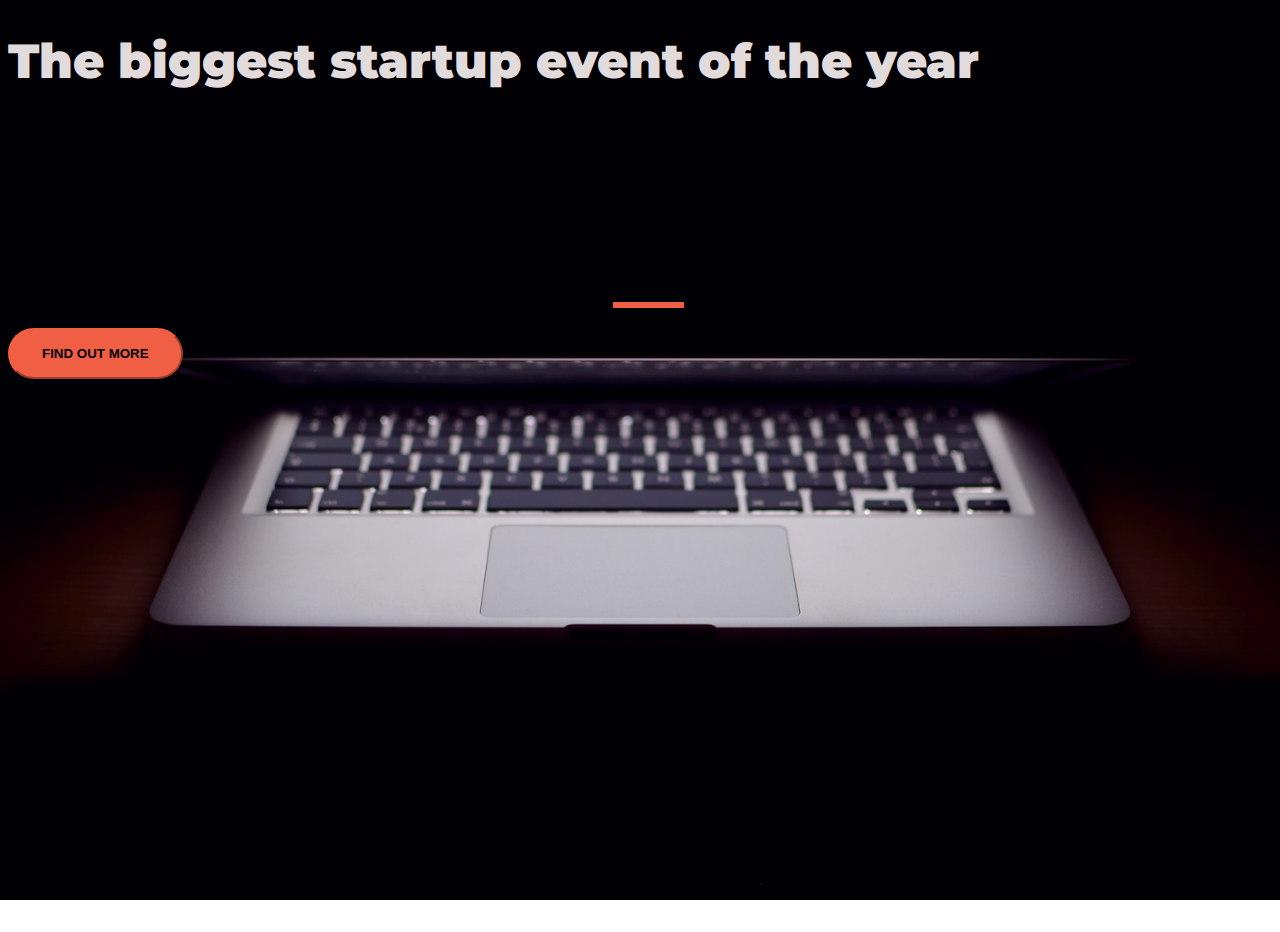
<file: Section 8: Bootstrap/startup-landing-page/index.html>
<!DOCTYPE html>
<html>
  <head>
    <title>Startup</title>
    <!-- Required meta tags -->
    <meta charset="utf-8" />
    <meta
      name="viewport"
      content="width=device-width, initial-scale=1, shrink-to-fit=no"
    />
    <!-- Google Fonts -->
    <link
      href="https://fonts.googleapis.com/css?family=Montserrat"
      rel="stylesheet"
    />

    <!-- Note that the below Bootstrap file is a specific version. If you grab the most
    current from Bootstrap website, you will see the button grow transition being a lot faster
    than in my video.  Use whichever style sheet you like best! -->
    <!-- Bootstrap CSS from a CDN. This way you don't have to include the bootstrap file yourself -->
    <!-- CSS only -->
    <link
      href="https://cdn.jsdelivr.net/npm/bootstrap@5.2.3/dist/css/bootstrap.min.css"
      rel="stylesheet"
      integrity="sha384-rbsA2VBKQhggwzxH7pPCaAqO46MgnOM80zW1RWuH61DGLwZJEdK2Kadq2F9CUG65"
      crossorigin="anonymous"
    />
    <!-- My own stylesheet -->
    <link href="index.css" rel="stylesheet" />

    <!-- Animate CSS -->
    <link
      rel="stylesheet"
      href="https://cdnjs.cloudflare.com/ajax/libs/animate.css/4.1.1/animate.min.css"
    />
  </head>
  <body>
    <div class="container d-flex align-items-center h-100">
      <div class="row">
        <header class="text-center col-12">
          <h1 class="text-uppercase">
            <strong>The biggest startup event of the year</strong>
          </h1>
        </header>
        <div class="buffer col-12"></div>
        <section class="text-center col-12">
          <hr />
          <button class="btn btn-primary btn-xl">Find out more</button>
        </section>
      </div>
    </div>
  </body>
</html>
</file>
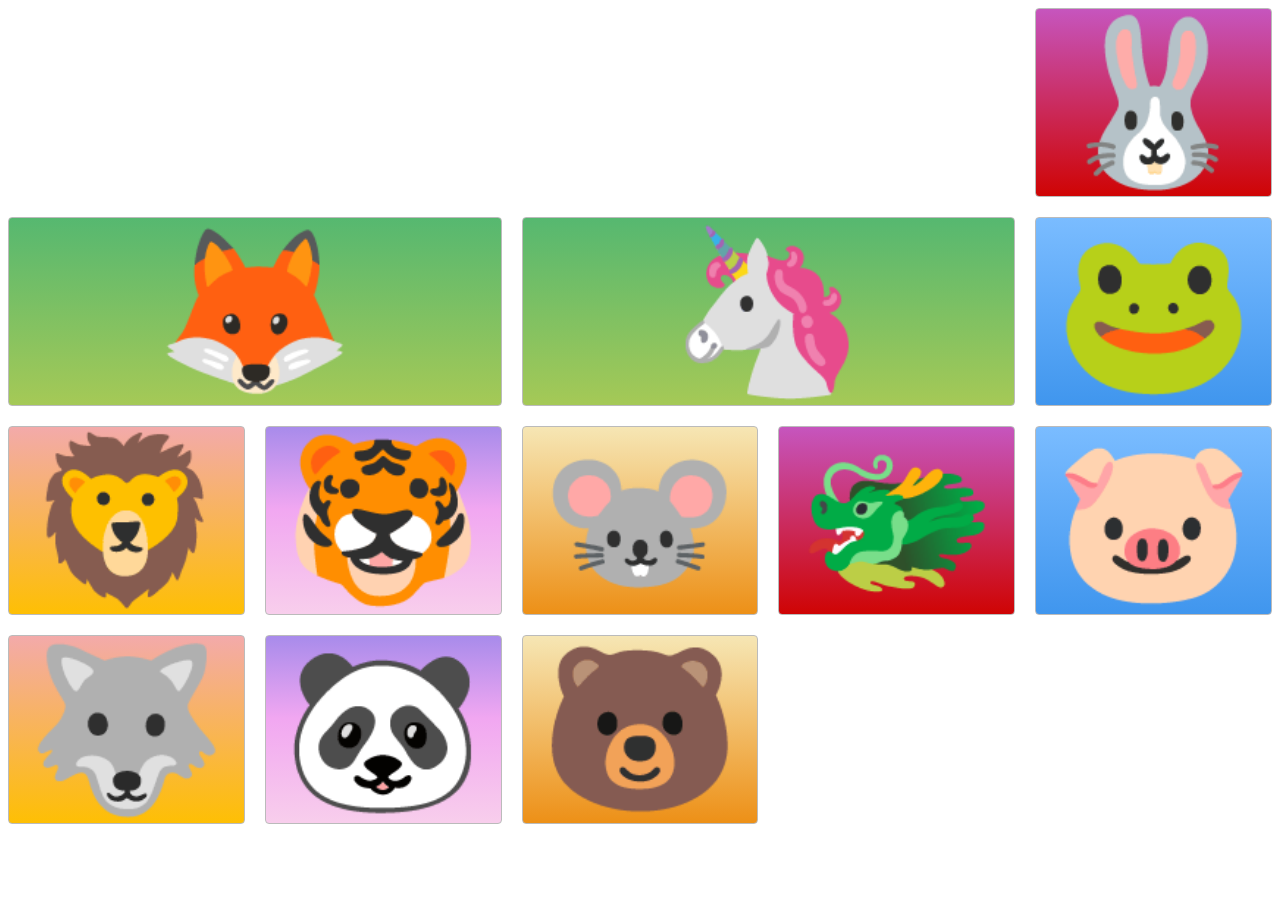
<file: Section 9: CSS Grid + CSS Layout/css-grid/index.html>
<!DOCTYPE html>
<html>
  <head>
    <!-- the below meta tag is default in most modern browsers. however if you have an
  older browser, the emojis may not show up properly. In which case you need this meta
  tag. Read more here: https://teamtreehouse.com/community/meta-charsetutf8-what-does-this-mean-or-what-does-it-do-i-deleted-it-from-the-code-and-nothing-changed -->
    <meta charset="utf-8" />
    <title>Grid Master</title>
    <link rel="stylesheet" type="text/css" href="./style.css" />
  </head>
  <body>
    <div class="container">
      <div class="zone green">🦊</div>
      <div class="zone red">🐰</div>
      <div class="zone blue">🐸</div>
      <div class="zone yellow">🦁</div>
      <div class="zone purple">🐯</div>
      <div class="zone brown">🐭</div>
      <div class="zone green">🦄</div>
      <div class="zone red">🐲</div>
      <div class="zone blue">🐷</div>
      <div class="zone yellow">🐺</div>
      <div class="zone purple">🐼</div>
      <div class="zone brown">🐻</div>
    </div>
  </body>
</html>
</file>
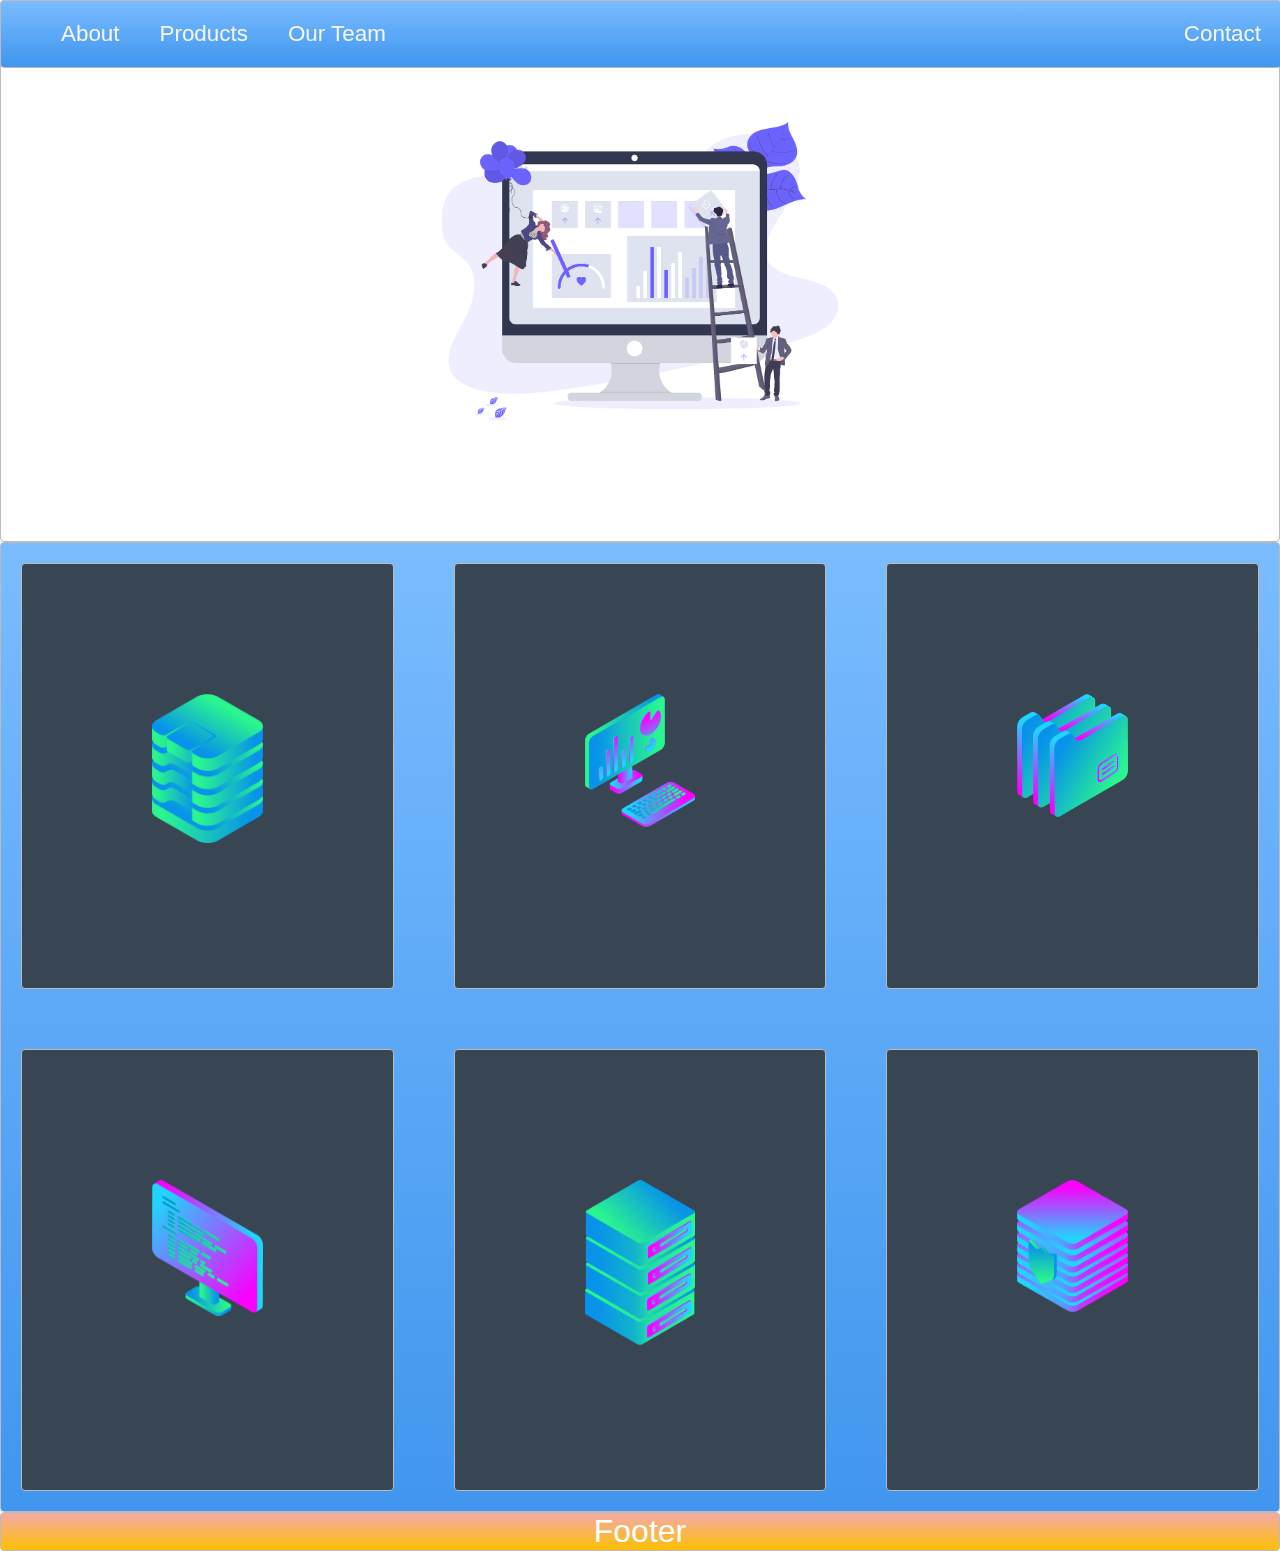
<file: Section 9: CSS Grid + CSS Layout/project-start/index.html>
<!DOCTYPE html>
<html>
  <head>
    <title>Layout Master</title>
    <link rel="stylesheet" type="text/css" href="./style.css" />
    <meta charset="UTF-8" />
    <meta http-equiv="X-UA-Compatible" content="IE=edge" />
    <meta name="viewport" content="width=device-width, initial-scale=1.0" />
  </head>
  <body>
    <nav class="zone blue sticky">
      <ul class="main-nav">
        <li><a href="">About</a></li>
        <li><a href="">Products</a></li>
        <li><a href="">Our Team</a></li>
        <li class="push"><a href="">Contact</a></li>
      </ul>
    </nav>
    <div class="zone container">
      <img class="cover" src="img/undraw.png" />
    </div>
    <div class="zone blue grid-wrapper">
      <div class="box zone"><img src="img/data_storage_2_2.png" /></div>
      <div class="box zone"><img src="img/desktop_analytics_2.png" /></div>
      <div class="box zone"><img src="img/files_2.png" /></div>
      <div class="box zone"><img src="img/monitor_coding_2.png" /></div>
      <div class="box zone"><img src="img/server_2_2.png" /></div>
      <div class="box zone"><img src="img/server_safe_2.png" /></div>
    </div>
    <footer class="zone yellow">Footer</footer>
  </body>
</html>
</file>
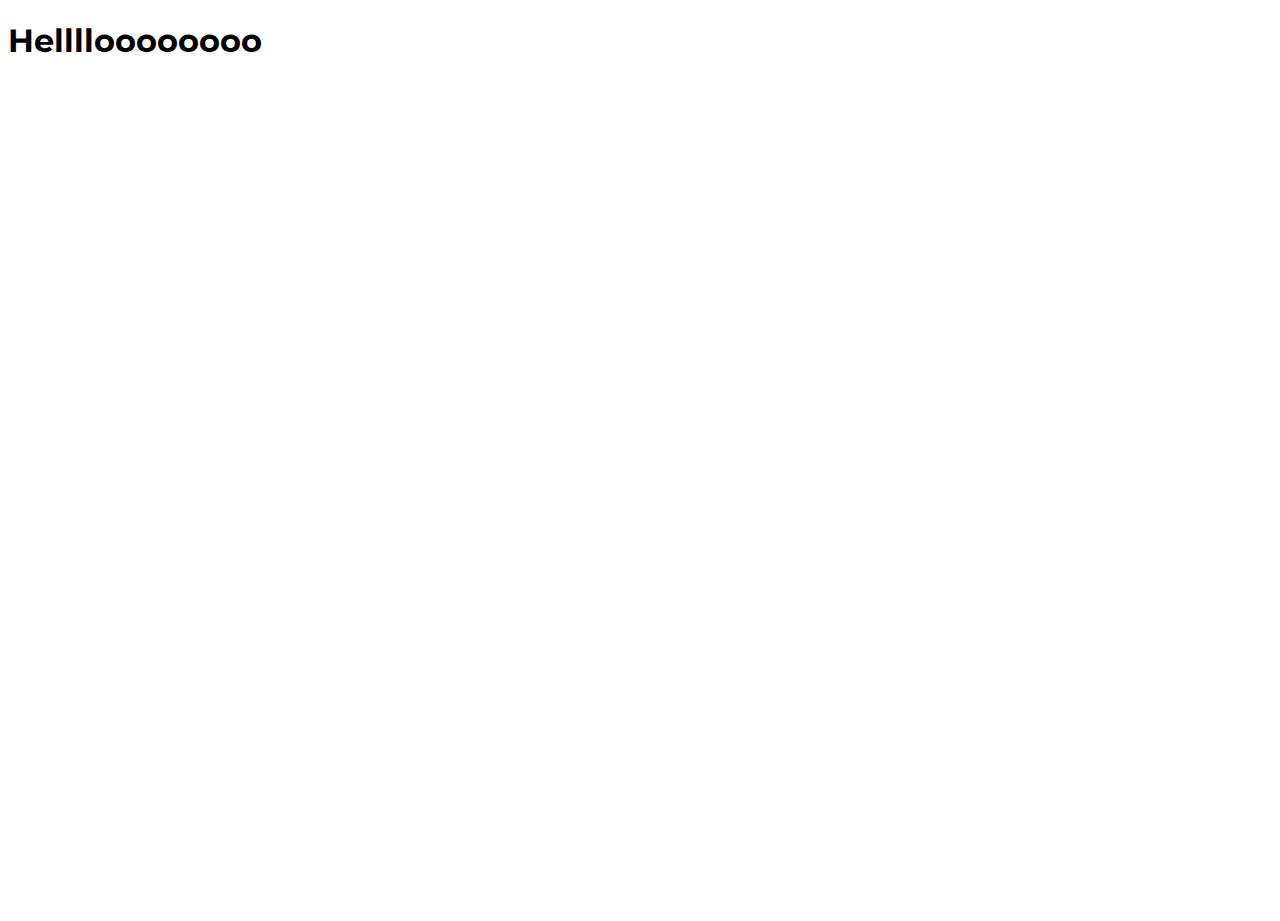
<file: Section 8: Bootstrap/landing-page.html>
<!DOCTYPE html>
<html>
  <head>
    <title>Startup</title>
    <!-- Required meta tags -->
    <meta charset="utf-8" />
    <meta
      name="viewport"
      content="width=device-width, initial-scale=1, shrink-to-fit=no"
    />
    <!-- Google Fonts -->
    <link
      href="https://fonts.googleapis.com/css?family=Montserrat"
      rel="stylesheet"
    />

    <!-- Note that the below Bootstrap file is a specific version. If you grab the most
    current from Bootstrap website, you will see the button grow transition being a lot faster
    than in my video.  Use whichever style sheet you like best! -->
    <!-- Bootstrap CSS from a CDN. This way you don't have to include the bootstrap file yourself -->
    <!-- CSS only -->
    <link
      href="https://cdn.jsdelivr.net/npm/bootstrap@5.2.3/dist/css/bootstrap.min.css"
      rel="stylesheet"
      integrity="sha384-rbsA2VBKQhggwzxH7pPCaAqO46MgnOM80zW1RWuH61DGLwZJEdK2Kadq2F9CUG65"
      crossorigin="anonymous"
    />
    <!-- My own stylesheet -->
    <link href="landing-page.css" rel="stylesheet" />
  </head>
  <body>
    <h1>Helllloooooooo</h1>
  </body>
</html>
</file>
<file: Section 8: Bootstrap/startup-landing-page/index.css>
body,
html {
  width: 100%;
  height: 100%;
  font-family: "Montserrat", sans-serif;

  background: url(header.jpg) no-repeat center center fixed;
  background-size: cover;
}

h1 {
  color: #e2dbdb;
  font-size: 3rem;
}

hr {
  margin: 20px auto;
  color: #f05f44;
  border: 3px solid #f05f44;
  max-width: 65px;
  opacity: 1;
}

.btn {
  font-weight: 700;
  border-radius: 30px;
  text-transform: uppercase;
  padding: 1rem 2rem;
}

.btn-primary {
  background-color: #f05f44;
  border-color: #f05f44;
  --bs-btn-hover-bg: #ee4b08;
  --bs-btn-hover-border-color: #ee4b08;
}

.btn-primary:hover {
  background-color: #ee4b08;
  border-color: #ee4b08;
  border-width: 4px;
}

.buffer {
  height: 10rem;
}
</file>
<file: Section 9: CSS Grid + CSS Layout/css-grid/style.css>
.container {
  display: grid;
  gap: 20px;
  /* RECOMMENDED Way is to use: "fr" unit  which refer to column*/
  /* 1st Way of writing grid-template-columns */
  /* grid-template-columns: 1fr 1fr 1fr; */

  /* 2nd Way of writing grid-template-columns */
  /* first number refer to how many times want to repeat */
  /* grid-template-columns: repeat(3, 1fr); */

  /* 3rd Way of writing grid-template-columns */
  /* auto refer to what size max of the content */
  /* grid-template-columns: auto 1fr 2fr; */

  /* 4th Way of writing grid-template-columns */
  /* But using pixel as a unit is not resposnive */
  /* grid-template-columns: repeat(auto-fill, 300px); */

  /* 5th Way of writing grid-template-columns */
  /* Using minmax is the most common pattern in grid, the first value is the minimum and the latter is the maximum */
  /* As the viewport goes below 200px it will auto adjust to 1fr */
  grid-template-columns: repeat(auto-fill, minmax(200px, 1fr));
  /* In grid-template-rows, respectively the unit refer to order of row */
  grid-template-rows: 1fr;
  /* justify-items: end; */
}

.green {
  /* 1st Way of writing grid column-start and column-end */
  /* grid-column-start: 1;
  grid-column-end: 3; */
  /* 2nd Way of writing grid column-start and column-end */
  /* 1 refer to start and 4 refer to end */
  /* grid-column: 1/4; */
  /* 3rd Way of writing grid column-start and column-end */
  /* We don't know how many grid need for the column start entire viewport */
  /* Therefore we using -1 refer to end of the viewport */
  /* grid-column: 1/-1; */
  /* 4th Way of writing grid-column */
  /* span refer to spanning and 4 refer to how many column we want to span */
  grid-column: span 2;
  grid-row: 1/3;
  align-self: end;
}

.zone {
  cursor: pointer;
  /* display: inline-block; */
  text-align: center;
  font-size: 10em;
  border-radius: 4px;
  border: 1px solid #bbb;
  transition: all 0.3s linear;
}

.zone:hover {
  -webkit-box-shadow: rgba(0, 0, 0, 0.8) 0px 5px 15px,
    inset rgba(0, 0, 0, 0.15) 0px -10px 20px;
  -moz-box-shadow: rgba(0, 0, 0, 0.8) 0px 5px 15px,
    inset rgba(0, 0, 0, 0.15) 0px -10px 20px;
  -o-box-shadow: rgba(0, 0, 0, 0.8) 0px 5px 15px,
    inset rgba(0, 0, 0, 0.15) 0px -10px 20px;
  box-shadow: rgba(0, 0, 0, 0.8) 0px 5px 15px,
    inset rgba(0, 0, 0, 0.15) 0px -10px 20px;
}

/*https://paulund.co.uk/how-to-create-shiny-css-buttons*/
/***********************************************************************
 *  Green Background
 **********************************************************************/
.green {
  background: #56b870; /* Old browsers */
  background: -moz-linear-gradient(top, #56b870 0%, #a5c956 100%); /* FF3.6+ */
  background: -webkit-gradient(
    linear,
    left top,
    left bottom,
    color-stop(0%, #56b870),
    color-stop(100%, #a5c956)
  ); /* Chrome,Safari4+ */
  background: -webkit-linear-gradient(
    top,
    #56b870 0%,
    #a5c956 100%
  ); /* Chrome10+,Safari5.1+ */
  background: -o-linear-gradient(
    top,
    #56b870 0%,
    #a5c956 100%
  ); /* Opera 11.10+ */
  background: -ms-linear-gradient(top, #56b870 0%, #a5c956 100%); /* IE10+ */
  background: linear-gradient(top, #56b870 0%, #a5c956 100%); /* W3C */
}

/***********************************************************************
 *  Red Background
 **********************************************************************/
.red {
  background: #c655be; /* Old browsers */
  background: -moz-linear-gradient(top, #c655be 0%, #cf0404 100%); /* FF3.6+ */
  background: -webkit-gradient(
    linear,
    left top,
    left bottom,
    color-stop(0%, #c655be),
    color-stop(100%, #cf0404)
  ); /* Chrome,Safari4+ */
  background: -webkit-linear-gradient(
    top,
    #c655be 0%,
    #cf0404 100%
  ); /* Chrome10+,Safari5.1+ */
  background: -o-linear-gradient(
    top,
    #c655be 0%,
    #cf0404 100%
  ); /* Opera 11.10+ */
  background: -ms-linear-gradient(top, #c655be 0%, #cf0404 100%); /* IE10+ */
  background: linear-gradient(top, #c655be 0%, #cf0404 100%); /* W3C */
}

/***********************************************************************
 *  Yellow Background
 **********************************************************************/
.yellow {
  background: #f3aaaa; /* Old browsers */
  background: -moz-linear-gradient(top, #f3aaaa 0%, #febf04 100%); /* FF3.6+ */
  background: -webkit-gradient(
    linear,
    left top,
    left bottom,
    color-stop(0%, #f3aaaa),
    color-stop(100%, #febf04)
  ); /* Chrome,Safari4+ */
  background: -webkit-linear-gradient(
    top,
    #f3aaaa 0%,
    #febf04 100%
  ); /* Chrome10+,Safari5.1+ */
  background: -o-linear-gradient(
    top,
    #f3aaaa 0%,
    #febf04 100%
  ); /* Opera 11.10+ */
  background: -ms-linear-gradient(top, #f3aaaa 0%, #febf04 100%); /* IE10+ */
  background: linear-gradient(top, #f3aaaa 0%, #febf04 100%); /* W3C */
}

/***********************************************************************
 *  Blue Background
 **********************************************************************/
.blue {
  background: #7abcff; /* Old browsers */
  background: -moz-linear-gradient(
    top,
    #7abcff 0%,
    #60abf8 44%,
    #4096ee 100%
  ); /* FF3.6+ */
  background: -webkit-gradient(
    linear,
    left top,
    left bottom,
    color-stop(0%, #7abcff),
    color-stop(44%, #60abf8),
    color-stop(100%, #4096ee)
  ); /* Chrome,Safari4+ */
  background: -webkit-linear-gradient(
    top,
    #7abcff 0%,
    #60abf8 44%,
    #4096ee 100%
  ); /* Chrome10+,Safari5.1+ */
  background: -o-linear-gradient(
    top,
    #7abcff 0%,
    #60abf8 44%,
    #4096ee 100%
  ); /* Opera 11.10+ */
  background: -ms-linear-gradient(
    top,
    #7abcff 0%,
    #60abf8 44%,
    #4096ee 100%
  ); /* IE10+ */
  background: linear-gradient(
    top,
    #7abcff 0%,
    #60abf8 44%,
    #4096ee 100%
  ); /* W3C */
}

/***********************************************************************
 *  Purple Background
 **********************************************************************/
.purple {
  background: #a88beb; /* Old browsers */
  background: -moz-linear-gradient(
    top,
    #a88beb 0%,
    #f1a7f1 44%,
    #f8ceec 100%
  ); /* FF3.6+ */
  background: -webkit-gradient(
    linear,
    left top,
    left bottom,
    color-stop(0%, #a88beb),
    color-stop(44%, #f1a7f1),
    color-stop(100%, #f8ceec)
  ); /* Chrome,Safari4+ */
  background: -webkit-linear-gradient(
    top,
    #a88beb 0%,
    #f1a7f1 44%,
    #f8ceec 100%
  ); /* Chrome10+,Safari5.1+ */
  background: -o-linear-gradient(
    top,
    #a88beb 0%,
    #f1a7f1 44%,
    #f8ceec 100%
  ); /* Opera 11.10+ */
  background: -ms-linear-gradient(
    top,
    #a88beb 0%,
    #f1a7f1 44%,
    #f8ceec 100%
  ); /* IE10+ */
  background: linear-gradient(
    top,
    #a88beb 0%,
    #f1a7f1 44%,
    #f8ceec 100%
  ); /* W3C */
}

/***********************************************************************
 *  Brown Background
 **********************************************************************/
.brown {
  background: #f6e6b4; /* Old browsers */
  background: -moz-linear-gradient(top, #f6e6b4 0%, #ed9017 100%); /* FF3.6+ */
  background: -webkit-gradient(
    linear,
    left top,
    left bottom,
    color-stop(0%, #f6e6b4),
    color-stop(100%, #ed9017)
  ); /* Chrome,Safari4+ */
  background: -webkit-linear-gradient(
    top,
    #f6e6b4 0%,
    #ed9017 100%
  ); /* Chrome10+,Safari5.1+ */
  background: -o-linear-gradient(
    top,
    #f6e6b4 0%,
    #ed9017 100%
  ); /* Opera 11.10+ */
  background: -ms-linear-gradient(top, #f6e6b4 0%, #ed9017 100%); /* IE10+ */
  background: linear-gradient(top, #f6e6b4 0%, #ed9017 100%); /* W3C */
  filter: progid:DXImageTransform.Microsoft.gradient( startColorstr='#f6e6b4', endColorstr='#ed9017',GradientType=0 ); /* IE6-9 */
}
</file>
<file: Section 9: CSS Grid + CSS Layout/project-start/style.css>
body {
  margin: auto 0;
  font-family: Arial, Helvetica, sans-serif;
}

.zone {
  /* padding: 30px 50px; */
  /* cursor: pointer; */
  color: #fff;
  font-size: 2em;
  border-radius: 4px;
  border: 1px solid #bbb;
  transition: all 0.3s linear;
}

.zone:hover {
  -webkit-box-shadow: rgba(0, 0, 0, 0.8) 0px 5px 15px,
    inset rgba(0, 0, 0, 0.15) 0px -10px 20px;
  -moz-box-shadow: rgba(0, 0, 0, 0.8) 0px 5px 15px,
    inset rgba(0, 0, 0, 0.15) 0px -10px 20px;
  -o-box-shadow: rgba(0, 0, 0, 0.8) 0px 5px 15px,
    inset rgba(0, 0, 0, 0.15) 0px -10px 20px;
  box-shadow: rgba(0, 0, 0, 0.8) 0px 5px 15px,
    inset rgba(0, 0, 0, 0.15) 0px -10px 20px;
}

/***********************************************************************
 *  Nav Bar
 **********************************************************************/

.sticky {
  position: fixed;
  top: 0;
  width: 100%;
}

.main-nav {
  display: flex;
  list-style: none;
  margin: 0;
  font-size: 0.7em;
}

@media only screen and (max-width: 600px) {
  .main-nav {
    font-size: 0.5em;
    padding: 0;
  }
}

.push {
  margin-left: auto;
}

li {
  padding: 20px;
}

a {
  color: #f5f5f6;
  text-decoration: none;
}

/***********************************************************************
 *  Cover
 **********************************************************************/

.container {
  height: 60vh;
  display: flex;
  justify-content: center;
  align-items: center;
}

.cover {
  width: 15em;
}

/***********************************************************************
 *  Grid Panel
 **********************************************************************/

.grid-wrapper {
  display: grid;
  grid-template-columns: repeat(auto-fill, minmax(350px, 1fr));
  grid-gap: 20px;
}

.box {
  background-color: #384552;
  padding: 130px;
  margin: 20px;
}

.box:hover {
  transform: rotate(-7deg);
}

.box > img {
  width: 100%;
}

/***********************************************************************
 *  Footer
 **********************************************************************/
footer {
  text-align: center;
  font-size: 0.5em;
}

/*https://paulund.co.uk/how-to-create-shiny-css-buttons*/
/***********************************************************************
 *  Green Background
 **********************************************************************/
.green {
  background: #56b870; /* Old browsers */
  background: -moz-linear-gradient(top, #56b870 0%, #a5c956 100%); /* FF3.6+ */
  background: -webkit-gradient(
    linear,
    left top,
    left bottom,
    color-stop(0%, #56b870),
    color-stop(100%, #a5c956)
  ); /* Chrome,Safari4+ */
  background: -webkit-linear-gradient(
    top,
    #56b870 0%,
    #a5c956 100%
  ); /* Chrome10+,Safari5.1+ */
  background: -o-linear-gradient(
    top,
    #56b870 0%,
    #a5c956 100%
  ); /* Opera 11.10+ */
  background: -ms-linear-gradient(top, #56b870 0%, #a5c956 100%); /* IE10+ */
  background: linear-gradient(top, #56b870 0%, #a5c956 100%); /* W3C */
  /* display: flex;
  justify-content: space-between;
  font-size: 1.5rem;
  color: #fff;
  padding: 0.5em 2em; */
}

/***********************************************************************
 *  Red Background
 **********************************************************************/
.red {
  background: #c655be; /* Old browsers */
  background: -moz-linear-gradient(top, #c655be 0%, #cf0404 100%); /* FF3.6+ */
  background: -webkit-gradient(
    linear,
    left top,
    left bottom,
    color-stop(0%, #c655be),
    color-stop(100%, #cf0404)
  ); /* Chrome,Safari4+ */
  background: -webkit-linear-gradient(
    top,
    #c655be 0%,
    #cf0404 100%
  ); /* Chrome10+,Safari5.1+ */
  background: -o-linear-gradient(
    top,
    #c655be 0%,
    #cf0404 100%
  ); /* Opera 11.10+ */
  background: -ms-linear-gradient(top, #c655be 0%, #cf0404 100%); /* IE10+ */
  background: linear-gradient(top, #c655be 0%, #cf0404 100%); /* W3C */
}

/***********************************************************************
 *  Yellow Background
 **********************************************************************/
.yellow {
  background: #f3aaaa; /* Old browsers */
  background: -moz-linear-gradient(top, #f3aaaa 0%, #febf04 100%); /* FF3.6+ */
  background: -webkit-gradient(
    linear,
    left top,
    left bottom,
    color-stop(0%, #f3aaaa),
    color-stop(100%, #febf04)
  ); /* Chrome,Safari4+ */
  background: -webkit-linear-gradient(
    top,
    #f3aaaa 0%,
    #febf04 100%
  ); /* Chrome10+,Safari5.1+ */
  background: -o-linear-gradient(
    top,
    #f3aaaa 0%,
    #febf04 100%
  ); /* Opera 11.10+ */
  background: -ms-linear-gradient(top, #f3aaaa 0%, #febf04 100%); /* IE10+ */
  background: linear-gradient(top, #f3aaaa 0%, #febf04 100%); /* W3C */
  /* text-align: center;
  font-size: 1.5rem;
  color: #fff;
  padding: 1rem 0; */
}

/***********************************************************************
 *  Blue Background
 **********************************************************************/
.blue {
  background: #7abcff; /* Old browsers */
  background: -moz-linear-gradient(
    top,
    #7abcff 0%,
    #60abf8 44%,
    #4096ee 100%
  ); /* FF3.6+ */
  background: -webkit-gradient(
    linear,
    left top,
    left bottom,
    color-stop(0%, #7abcff),
    color-stop(44%, #60abf8),
    color-stop(100%, #4096ee)
  ); /* Chrome,Safari4+ */
  background: -webkit-linear-gradient(
    top,
    #7abcff 0%,
    #60abf8 44%,
    #4096ee 100%
  ); /* Chrome10+,Safari5.1+ */
  background: -o-linear-gradient(
    top,
    #7abcff 0%,
    #60abf8 44%,
    #4096ee 100%
  ); /* Opera 11.10+ */
  background: -ms-linear-gradient(
    top,
    #7abcff 0%,
    #60abf8 44%,
    #4096ee 100%
  ); /* IE10+ */
  background: linear-gradient(
    top,
    #7abcff 0%,
    #60abf8 44%,
    #4096ee 100%
  ); /* W3C */
}
</file>
<file: Section 8: Bootstrap/landing-page.css>
body,
html {
  width: 100%;
  height: 100%;
  font-family: 'Montserrat', sans-serif;
}
</file>
